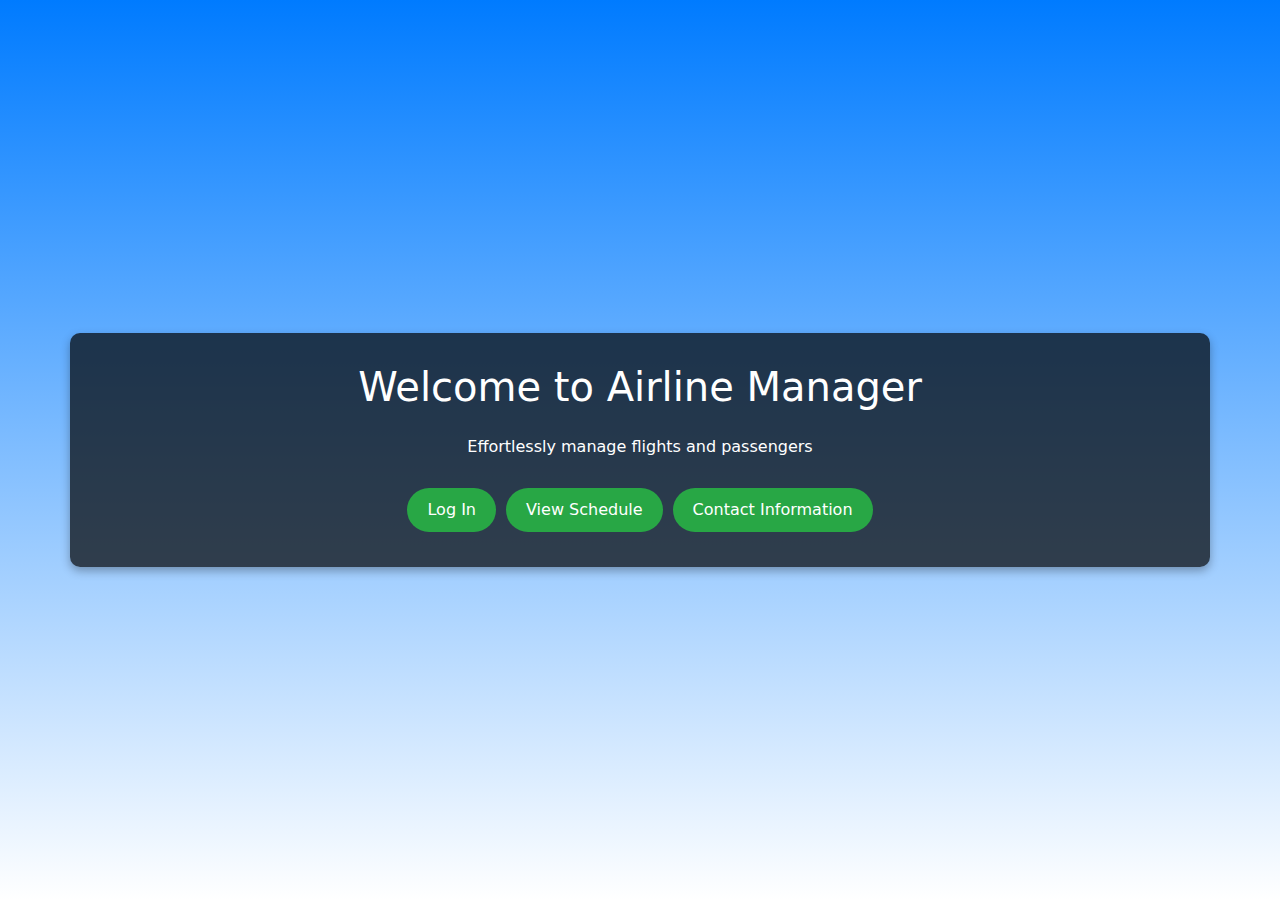
<file: index.html>
<!DOCTYPE html>
<html lang="en">
<head>
    <meta charset="UTF-8">
    <meta name="viewport" content="width=device-width, initial-scale=1.0">
    <title>Welcome Screen</title>
    <link href="https://cdn.jsdelivr.net/npm/bootstrap@5.3.3/dist/css/bootstrap.min.css" rel="stylesheet">
    <link href="/styles/index.css" rel="stylesheet">
</head>
<body>
    <div class="welcome-container container text-center">
        <h1 class="mb-4">Welcome to Airline Manager</h1>
        <p class="mb-4">Effortlessly manage flights and passengers</p>
        <div class="d-flex justify-content-center flex-wrap">
            <a href="login.html" class="btn btn-rounded">Log In</a>
            <a href="schedule.html" class="btn btn-rounded">View Schedule</a>
            <a href="contact-information.html" class="btn btn-rounded">Contact Information</a>
        </div>
    </div>
    <script src="https://cdn.jsdelivr.net/npm/bootstrap@5.3.3/dist/js/bootstrap.bundle.min.js"></script>
</body>
</html>
</file>
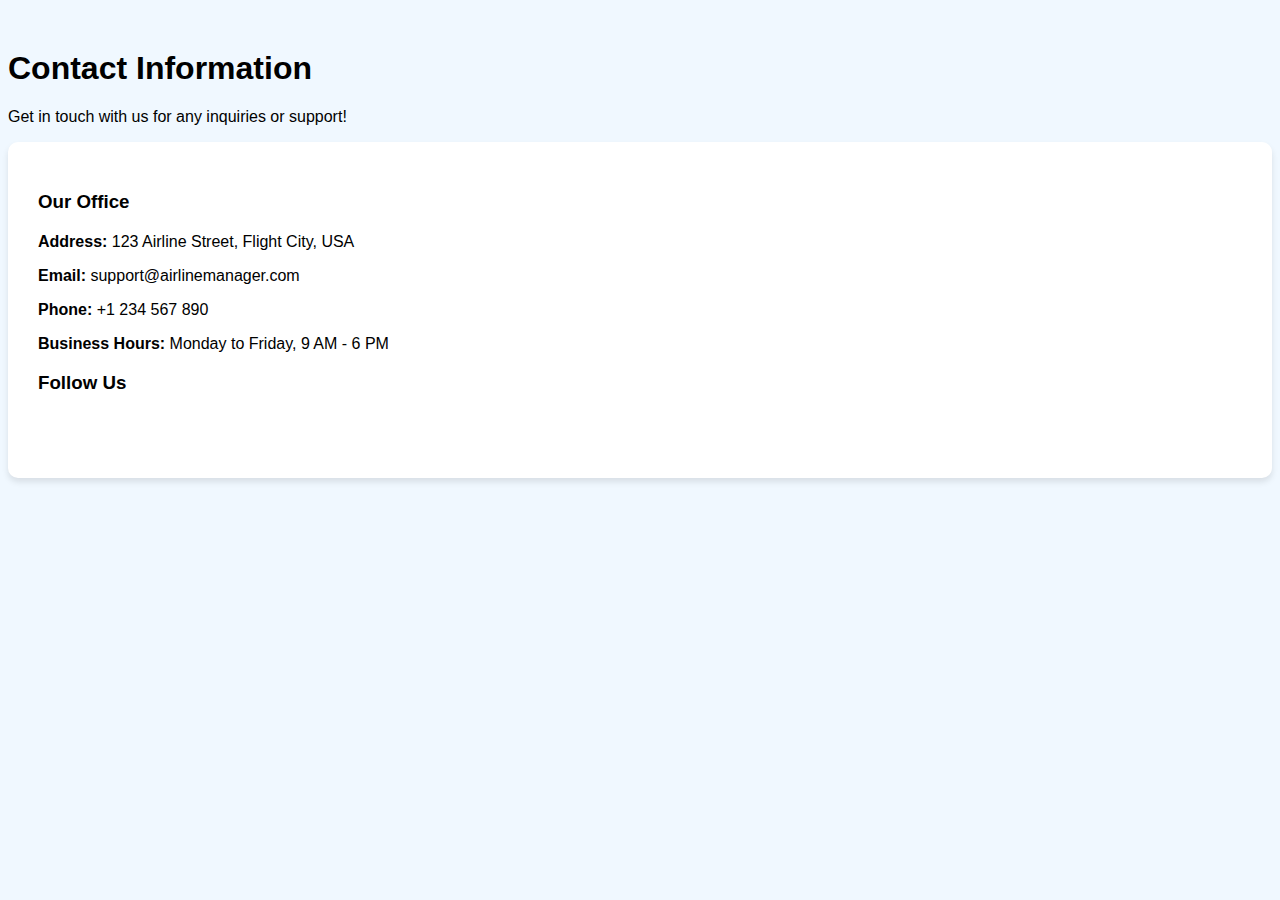
<file: contact-information.html>
<!DOCTYPE html>
<html lang="en">
<head>
    <meta charset="UTF-8">
    <meta name="viewport" content="width=device-width, initial-scale=1.0">
    <title>Contact Information - Airline Manager</title>
    <!-- Подключаем Bootstrap -->
    <link href="https://cdn.jsdelivr.net/npm/bootstrap@5.3.0-alpha1/dist/css/bootstrap.min.css" rel="stylesheet" integrity="sha384-KyZXEJ6H2I6nRRI1oTQ5GZC5b1iJz6v7e2x4K5HEzjlHO4VxaW9OgaK9vOX3p9Qb" crossorigin="anonymous">
    <link href="/styles/contact-information.css" rel="stylesheet">
</head>
<body>

    <div class="container">
        <div class="row">
            <div class="col-12 text-center mb-4">
                <h1>Contact Information</h1>
                <p>Get in touch with us for any inquiries or support!</p>
            </div>

            <!-- Контактная информация -->
            <div class="col-md-8 offset-md-2 contact-info">
                <h3>Our Office</h3>
                <p><strong>Address:</strong> 123 Airline Street, Flight City, USA</p>
                <p><strong>Email:</strong> support@airlinemanager.com</p>
                <p><strong>Phone:</strong> +1 234 567 890</p>
                <p><strong>Business Hours:</strong> Monday to Friday, 9 AM - 6 PM</p>

                <h3>Follow Us</h3>
                <div class="social-icons">
                    <a href="https://facebook.com" target="_blank" title="Facebook">
                        <i class="bi bi-facebook"></i>
                    </a>
                    <a href="https://twitter.com" target="_blank" title="Twitter">
                        <i class="bi bi-twitter"></i>
                    </a>
                    <a href="https://instagram.com" target="_blank" title="Instagram">
                        <i class="bi bi-instagram"></i>
                    </a>
                    <a href="https://linkedin.com" target="_blank" title="LinkedIn">
                        <i class="bi bi-linkedin"></i>
                    </a>
                </div>
            </div>
        </div>
    </div>

    <!-- Подключаем Bootstrap JS и Popper.js для интерактивных компонентов -->
    <script src="https://cdn.jsdelivr.net/npm/@popperjs/core@2.11.6/dist/umd/popper.min.js" integrity="sha384-oBqDVmMz4fnFO9gybYlR0QvuWgkWc5gT94p4BqFsq1QpF5+xe+ugqFLkL6z9h8B5F" crossorigin="anonymous"></script>
    <script src="https://cdn.jsdelivr.net/npm/bootstrap@5.3.0-alpha1/dist/js/bootstrap.min.js" integrity="sha384-cn7l7gDp0eyYivZ7nBd5dTeG34txp3MA13oTfD2Jdt1rOU8az9/5up4ATp1A2QXzD" crossorigin="anonymous"></script>
</body>
</html>
</file>
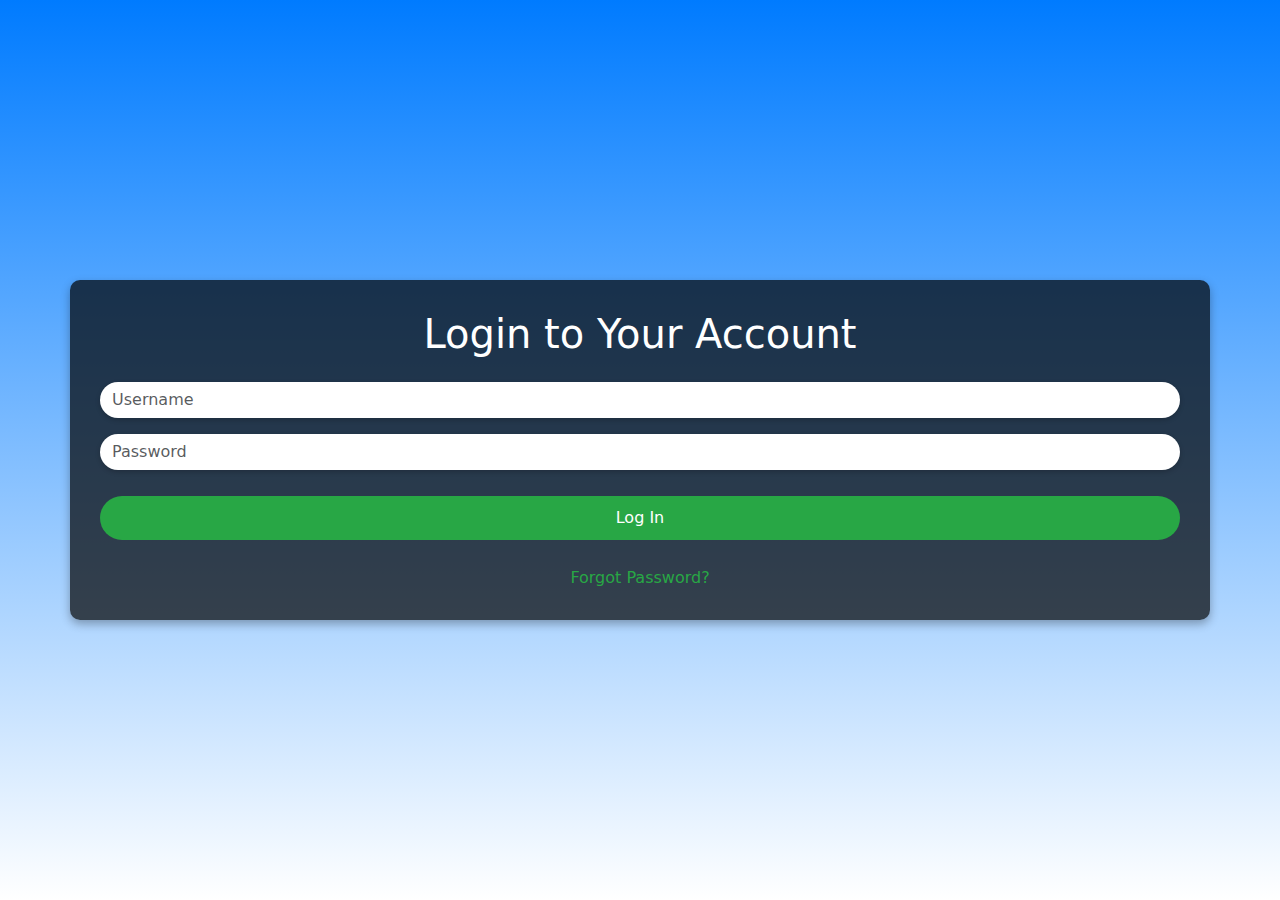
<file: login.html>
<!DOCTYPE html>
<html lang="en">
<head>
    <meta charset="UTF-8">
    <meta name="viewport" content="width=device-width, initial-scale=1.0">
    <title>Login Screen</title>
    <link href="https://cdn.jsdelivr.net/npm/bootstrap@5.3.3/dist/css/bootstrap.min.css" rel="stylesheet">
    <link href="/styles/login.css" rel="stylesheet">
</head>
<body>
    <div class="login-container container text-center">
        <h1 class="mb-4">Login to Your Account</h1>
        <form action="/login" method="post">
            <div class="mb-3">
                <input type="text" class="form-control" id="username" name="username" placeholder="Username" required>
            </div>
            <div class="mb-3">
                <input type="password" class="form-control" id="password" name="password" placeholder="Password" required>
            </div>
            <button type="submit" class="btn btn-rounded w-100">Log In</button>
        </form>
        <a href="/forgot-password" class="link d-block mt-3">Forgot Password?</a>
    </div>
    <script src="https://cdn.jsdelivr.net/npm/bootstrap@5.3.3/dist/js/bootstrap.bundle.min.js"></script>
</body>
</html>
</file>
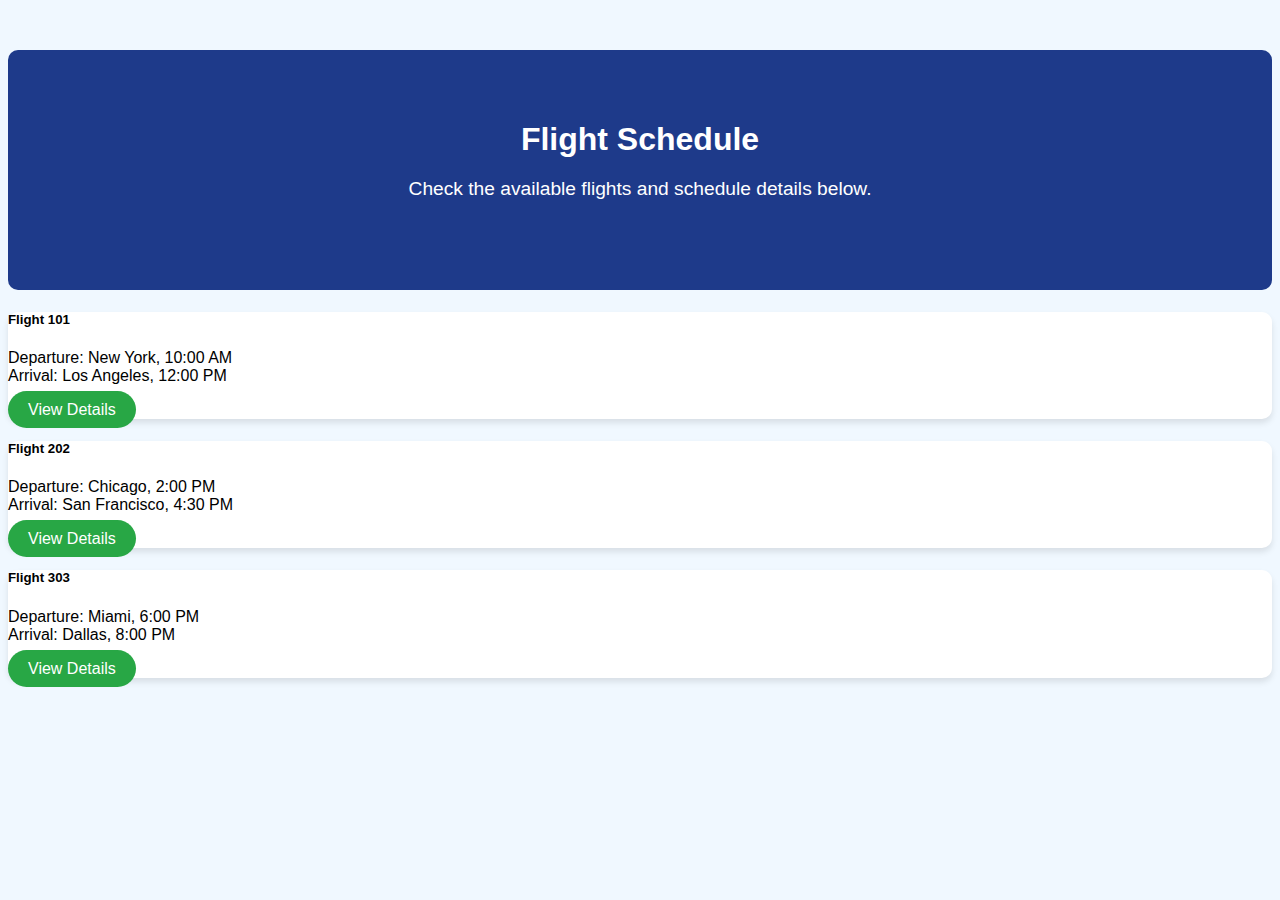
<file: schedule.html>
<!DOCTYPE html>
<html lang="en">
<head>
    <meta charset="UTF-8">
    <meta name="viewport" content="width=device-width, initial-scale=1.0">
    <title>Schedule - Airline Manager</title>
    <!-- Подключаем Bootstrap -->
    <link href="https://cdn.jsdelivr.net/npm/bootstrap@5.3.0-alpha1/dist/css/bootstrap.min.css" rel="stylesheet" integrity="sha384-KyZXEJ6H2I6nRRI1oTQ5GZC5b1iJz6v7e2x4K5HEzjlHO4VxaW9OgaK9vOX3p9Qb" crossorigin="anonymous">
    <link href="/styles/schedule.css" rel="stylesheet">
</head>
<body>
    <div class="container">
        <div class="row">
            <!-- Заголовок страницы -->
            <div class="col-12 header">
                <h1>Flight Schedule</h1>
                <p>Check the available flights and schedule details below.</p>
            </div>
        </div>

        <div class="row">
            <!-- Карточки с рейсами -->
            <div class="col-md-4">
                <div class="card">
                    <div class="card-body">
                        <h5 class="card-title">Flight 101</h5>
                        <p class="card-text">Departure: New York, 10:00 AM<br>Arrival: Los Angeles, 12:00 PM</p>
                        <a href="#" class="btn-schedule">View Details</a>
                    </div>
                </div>
            </div>
            <div class="col-md-4">
                <div class="card">
                    <div class="card-body">
                        <h5 class="card-title">Flight 202</h5>
                        <p class="card-text">Departure: Chicago, 2:00 PM<br>Arrival: San Francisco, 4:30 PM</p>
                        <a href="#" class="btn-schedule">View Details</a>
                    </div>
                </div>
            </div>
            <div class="col-md-4">
                <div class="card">
                    <div class="card-body">
                        <h5 class="card-title">Flight 303</h5>
                        <p class="card-text">Departure: Miami, 6:00 PM<br>Arrival: Dallas, 8:00 PM</p>
                        <a href="#" class="btn-schedule">View Details</a>
                    </div>
                </div>
            </div>
        </div>
    </div>

    <!-- Подключаем Bootstrap JS и Popper.js для интерактивных компонентов -->
    <script src="https://cdn.jsdelivr.net/npm/@popperjs/core@2.11.6/dist/umd/popper.min.js" integrity="sha384-oBqDVmMz4fnFO9gybYlR0QvuWgkWc5gT94p4BqFsq1QpF5+xe+ugqFLkL6z9h8B5F" crossorigin="anonymous"></script>
    <script src="https://cdn.jsdelivr.net/npm/bootstrap@5.3.0-alpha1/dist/js/bootstrap.min.js" integrity="sha384-cn7l7gDp0eyYivZ7nBd5dTeG34txp3MA13oTfD2Jdt1rOU8az9/5up4ATp1A2QXzD" crossorigin="anonymous"></script>
</body>
</html>
</file>
<file: styles/index.css>
body {
    background: linear-gradient(to bottom, #007bff, #ffffff);
    height: 100vh;
    display: flex;
    justify-content: center;
    align-items: center;
    text-align: center;
    color: #fff;
}
.welcome-container {
    background: rgba(0, 0, 0, 0.7);
    padding: 30px;
    border-radius: 10px;
    box-shadow: 0 4px 10px rgba(0, 0, 0, 0.3);
}
.btn-rounded {
    background-color: #28a745;
    color: white;
    border: none;
    border-radius: 50px;
    padding: 10px 20px;
    font-size: 16px;
    margin: 5px;
}
.btn-rounded:hover {
    background-color: #218838;
    color: #fff;
}
</file>
<file: styles/contact-information.css>
body {
    background: #f0f8ff;
    font-family: Arial, sans-serif;
}
.container {
    margin-top: 50px;
}
.contact-info {
    background-color: #ffffff;
    padding: 30px;
    border-radius: 10px;
    box-shadow: 0px 4px 6px rgba(0, 0, 0, 0.1);
}
.contact-info h3 {
    margin-bottom: 20px;
}
.contact-info p {
    margin-bottom: 10px;
}
.social-icons a {
    font-size: 30px;
    color: #007bff;
    margin: 0 10px;
}
.social-icons a:hover {
    color: #0056b3;
}
</file>
<file: styles/login.css>
body {
    background: linear-gradient(to bottom, #007bff, #ffffff);
    height: 100vh;
    display: flex;
    justify-content: center;
    align-items: center;
    text-align: center;
    color: #fff;
}
.login-container {
    background: rgba(0, 0, 0, 0.7);
    padding: 30px;
    border-radius: 10px;
    box-shadow: 0 4px 10px rgba(0, 0, 0, 0.3);
}
.btn-rounded {
    background-color: #28a745;
    color: white;
    border: none;
    border-radius: 50px;
    padding: 10px 20px;
    font-size: 16px;
    margin: 10px 0;
}
.btn-rounded:hover {
    background-color: #218838;
}
.form-control {
    border-radius: 20px;
    border: none;
    box-shadow: 0 2px 5px rgba(0, 0, 0, 0.2);
}
.form-control:focus {
    box-shadow: 0 0 5px #007bff;
    border-color: #007bff;
}
.link {
    color: #28a745;
    text-decoration: none;
}
.link:hover {
    text-decoration: underline;
}
</file>
<file: styles/schedule.css>
body {
    background: #f0f8ff;
    font-family: Arial, sans-serif;
}
.container {
    margin-top: 50px;
}
.header {
    background: #1e3a8a;
    color: #fff;
    padding: 50px 20px;
    border-radius: 10px;
    text-align: center;
}
.header h1 {
    margin-bottom: 10px;
}
.header p {
    font-size: 1.2rem;
    margin-bottom: 40px;
}
.card {
    margin-bottom: 20px;
}
.btn-schedule {
    background-color: #28a745;
    color: white;
    border-radius: 20px;
    padding: 10px 20px;
    text-align: center;
    text-decoration: none;
    font-size: 16px;
}
.btn-schedule:hover {
    background-color: #218838;
}
.card-body {
    background-color: #ffffff;
    border-radius: 10px;
    box-shadow: 0px 4px 6px rgba(0, 0, 0, 0.1);
}
</file>
